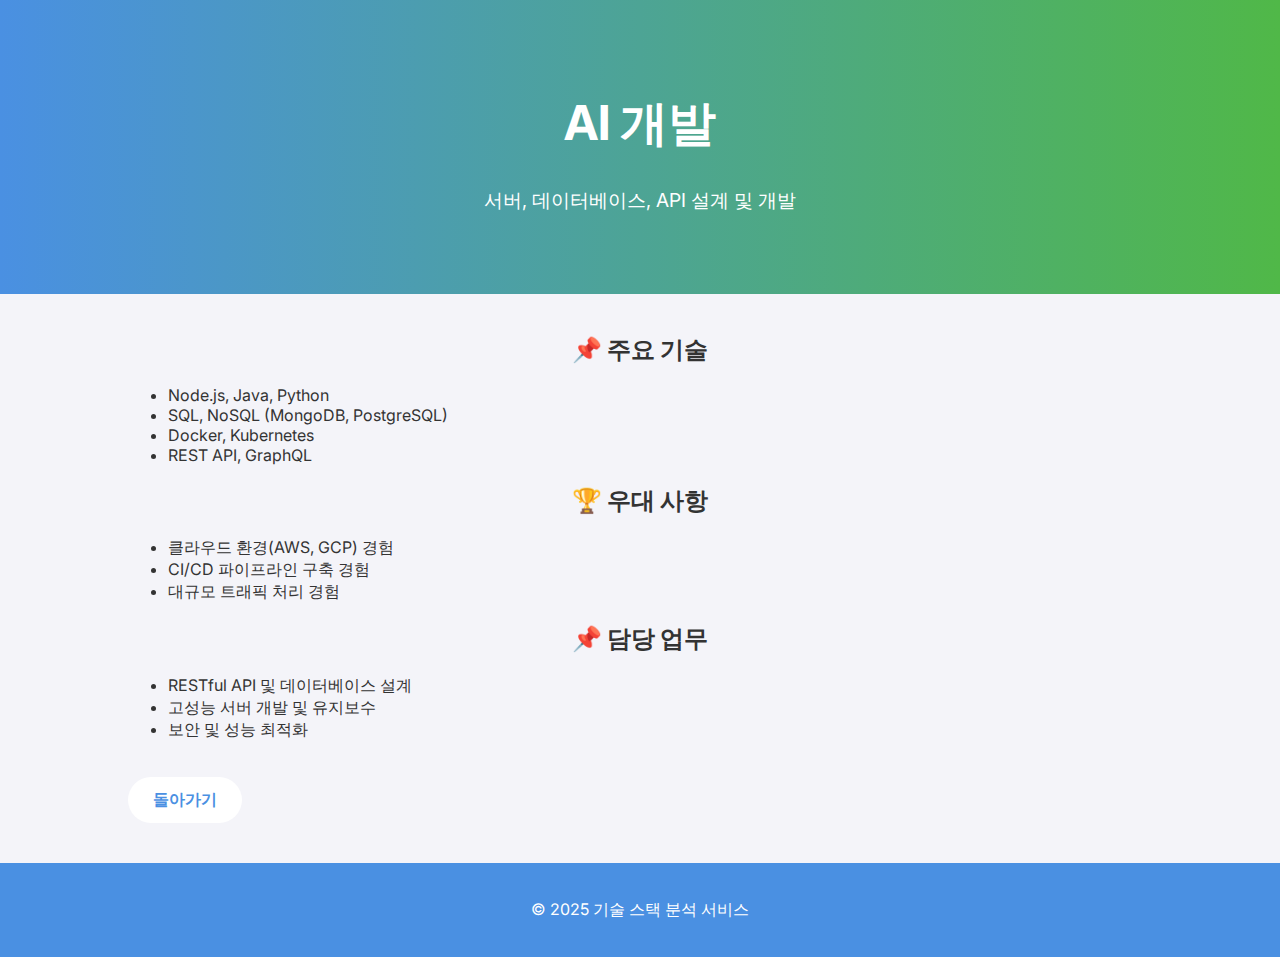
<file: ai.html>
<!DOCTYPE html>
<html lang="ko">
<head>
    <meta charset="UTF-8">
    <meta name="viewport" content="width=device-width, initial-scale=1.0">
    <title>AI 개발 직무 정보</title>
    <link rel="stylesheet" href="styles.css">
</head>
<body>
    <header>
        <h1>AI 개발</h1>
        <p>서버, 데이터베이스, API 설계 및 개발</p>
    </header>

    <main>
        <section class="details">
            <h2>📌 주요 기술</h2>
            <ul>
                <li>Node.js, Java, Python</li>
                <li>SQL, NoSQL (MongoDB, PostgreSQL)</li>
                <li>Docker, Kubernetes</li>
                <li>REST API, GraphQL</li>
            </ul>

            <h2>🏆 우대 사항</h2>
            <ul>
                <li>클라우드 환경(AWS, GCP) 경험</li>
                <li>CI/CD 파이프라인 구축 경험</li>
                <li>대규모 트래픽 처리 경험</li>
            </ul>

            <h2>📌 담당 업무</h2>
            <ul>
                <li>RESTful API 및 데이터베이스 설계</li>
                <li>고성능 서버 개발 및 유지보수</li>
                <li>보안 및 성능 최적화</li>
            </ul>

            <a href="index.html" class="button">돌아가기</a>
        </section>
    </main>

    <footer>
        <p>&copy; 2025 기술 스택 분석 서비스</p>
    </footer>
</body>
</html>
</file>
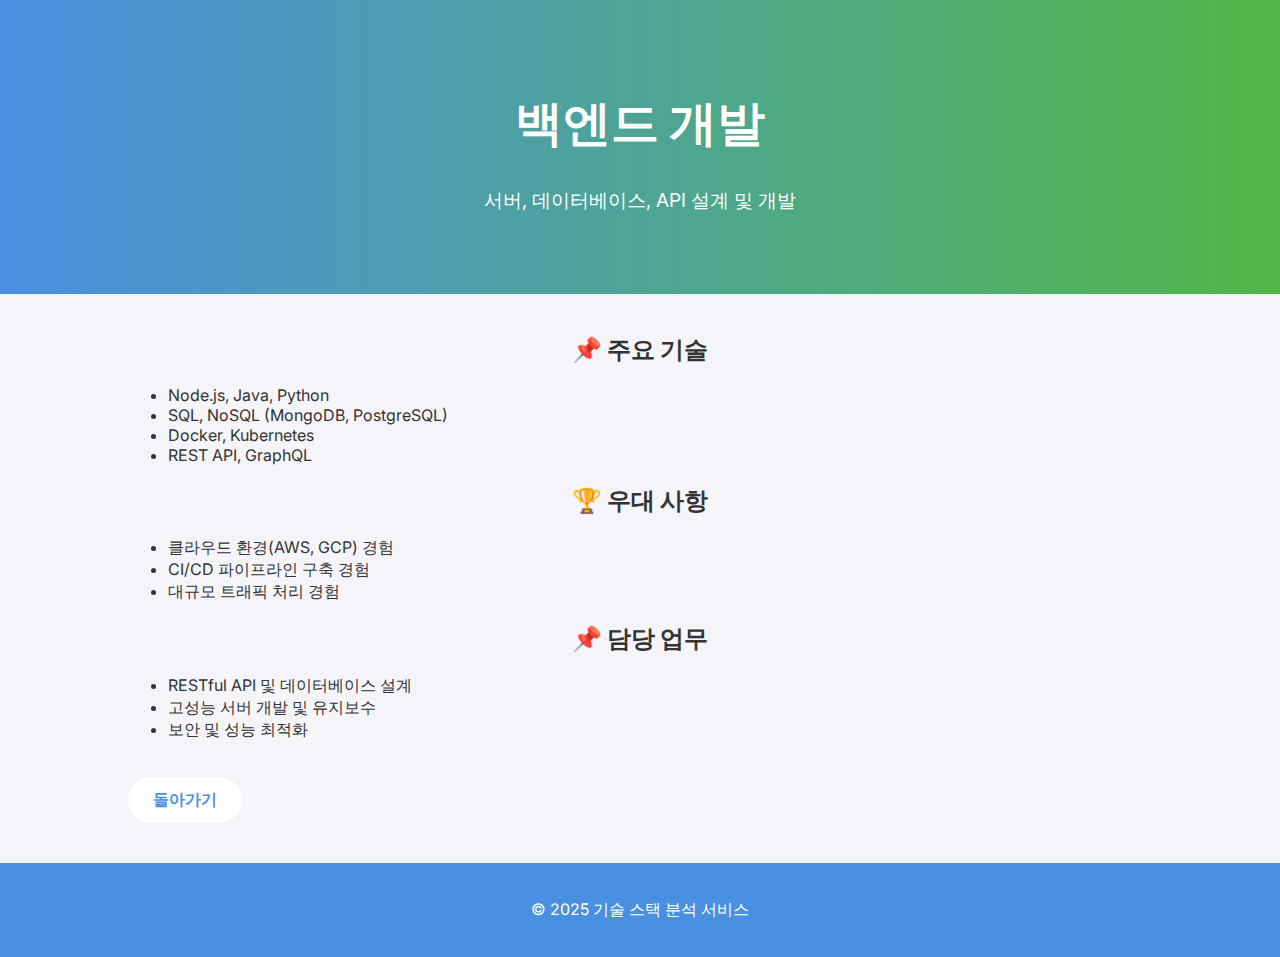
<file: backend.html>
<!DOCTYPE html>
<html lang="ko">
<head>
    <meta charset="UTF-8">
    <meta name="viewport" content="width=device-width, initial-scale=1.0">
    <title>백엔드 개발 직무 정보</title>
    <link rel="stylesheet" href="styles.css">
</head>
<body>
    <header>
        <h1>백엔드 개발</h1>
        <p>서버, 데이터베이스, API 설계 및 개발</p>
    </header>

    <main>
        <section class="details">
            <h2>📌 주요 기술</h2>
            <ul>
                <li>Node.js, Java, Python</li>
                <li>SQL, NoSQL (MongoDB, PostgreSQL)</li>
                <li>Docker, Kubernetes</li>
                <li>REST API, GraphQL</li>
            </ul>

            <h2>🏆 우대 사항</h2>
            <ul>
                <li>클라우드 환경(AWS, GCP) 경험</li>
                <li>CI/CD 파이프라인 구축 경험</li>
                <li>대규모 트래픽 처리 경험</li>
            </ul>

            <h2>📌 담당 업무</h2>
            <ul>
                <li>RESTful API 및 데이터베이스 설계</li>
                <li>고성능 서버 개발 및 유지보수</li>
                <li>보안 및 성능 최적화</li>
            </ul>

            <a href="index.html" class="button">돌아가기</a>
        </section>
    </main>

    <footer>
        <p>&copy; 2025 기술 스택 분석 서비스</p>
    </footer>
</body>
</html>
</file>
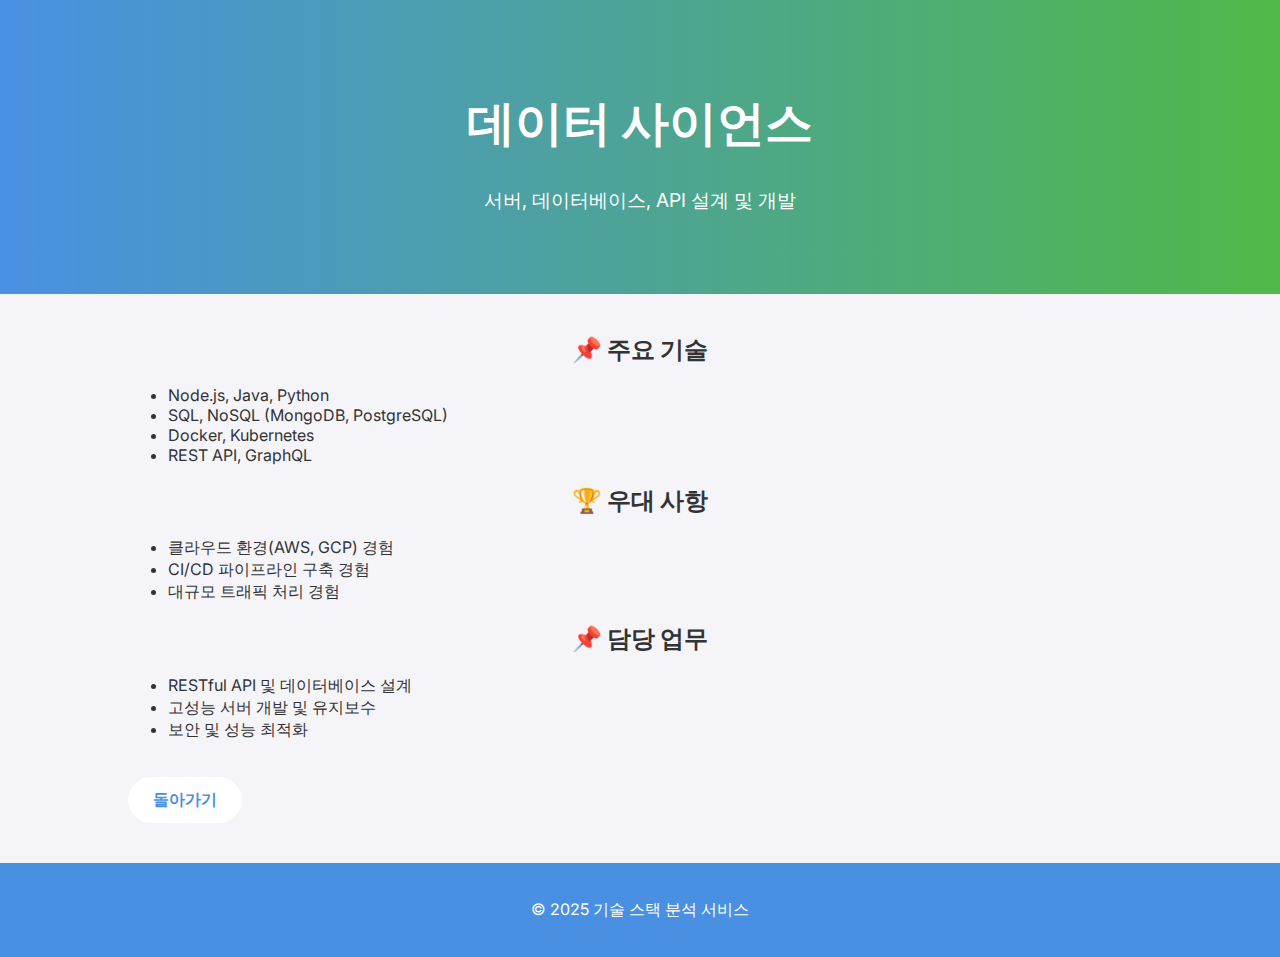
<file: data-sc.html>
<!DOCTYPE html>
<html lang="ko">
<head>
    <meta charset="UTF-8">
    <meta name="viewport" content="width=device-width, initial-scale=1.0">
    <title>데이터 사이언스 직무 정보</title>
    <link rel="stylesheet" href="styles.css">
</head>
<body>
    <header>
        <h1>데이터 사이언스</h1>
        <p>서버, 데이터베이스, API 설계 및 개발</p>
    </header>

    <main>
        <section class="details">
            <h2>📌 주요 기술</h2>
            <ul>
                <li>Node.js, Java, Python</li>
                <li>SQL, NoSQL (MongoDB, PostgreSQL)</li>
                <li>Docker, Kubernetes</li>
                <li>REST API, GraphQL</li>
            </ul>

            <h2>🏆 우대 사항</h2>
            <ul>
                <li>클라우드 환경(AWS, GCP) 경험</li>
                <li>CI/CD 파이프라인 구축 경험</li>
                <li>대규모 트래픽 처리 경험</li>
            </ul>

            <h2>📌 담당 업무</h2>
            <ul>
                <li>RESTful API 및 데이터베이스 설계</li>
                <li>고성능 서버 개발 및 유지보수</li>
                <li>보안 및 성능 최적화</li>
            </ul>

            <a href="index.html" class="button">돌아가기</a>
        </section>
    </main>

    <footer>
        <p>&copy; 2025 기술 스택 분석 서비스</p>
    </footer>
</body>
</html>
</file>
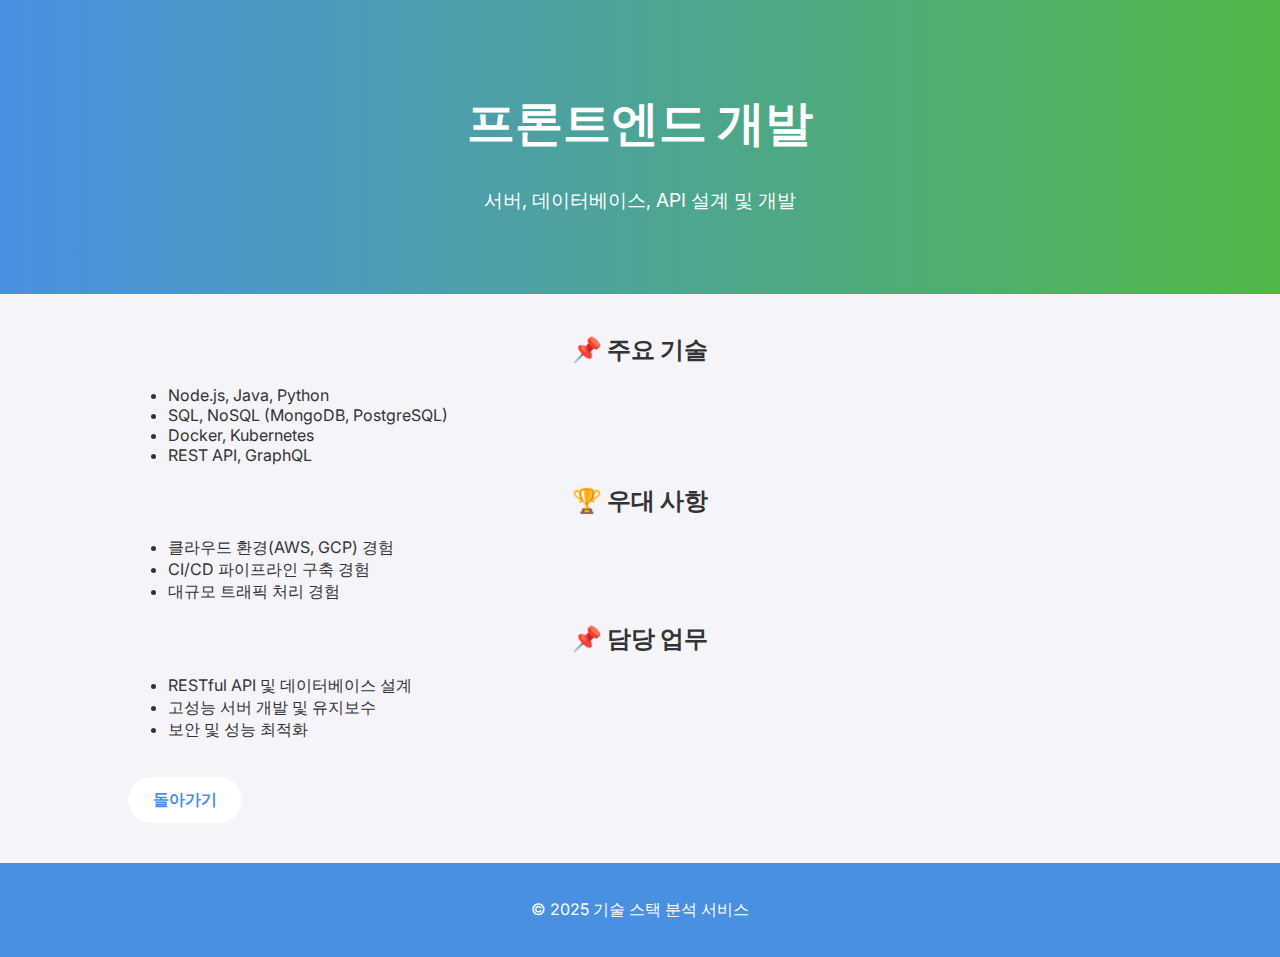
<file: frontend.html>
<!DOCTYPE html>
<html lang="ko">
<head>
    <meta charset="UTF-8">
    <meta name="viewport" content="width=device-width, initial-scale=1.0">
    <title>프론트엔드 개발 직무 정보</title>
    <link rel="stylesheet" href="styles.css">
</head>
<body>
    <header>
        <h1>프론트엔드 개발</h1>
        <p>서버, 데이터베이스, API 설계 및 개발</p>
    </header>

    <main>
        <section class="details">
            <h2>📌 주요 기술</h2>
            <ul>
                <li>Node.js, Java, Python</li>
                <li>SQL, NoSQL (MongoDB, PostgreSQL)</li>
                <li>Docker, Kubernetes</li>
                <li>REST API, GraphQL</li>
            </ul>

            <h2>🏆 우대 사항</h2>
            <ul>
                <li>클라우드 환경(AWS, GCP) 경험</li>
                <li>CI/CD 파이프라인 구축 경험</li>
                <li>대규모 트래픽 처리 경험</li>
            </ul>

            <h2>📌 담당 업무</h2>
            <ul>
                <li>RESTful API 및 데이터베이스 설계</li>
                <li>고성능 서버 개발 및 유지보수</li>
                <li>보안 및 성능 최적화</li>
            </ul>

            <a href="index.html" class="button">돌아가기</a>
        </section>
    </main>

    <footer>
        <p>&copy; 2025 기술 스택 분석 서비스</p>
    </footer>
</body>
</html>
</file>
<file: styles.css>
@import url('https://fonts.googleapis.com/css2?family=Inter:wght@300;400;600&display=swap');

body {
    font-family: 'Inter', sans-serif;
    margin: 0;
    padding: 0;
    background-color: #f4f4f9;
    color: #333;
}

header {
    background: linear-gradient(to right, #4a90e2, #50b848);
    padding: 60px 20px;
    text-align: center;
    color: white;
}

header h1 {
    font-size: 3em;
}

header p {
    font-size: 1.2em;
    margin-top: 10px;
}

.search-container {
    position: relative;
    display: flex;
    justify-content: center;
    margin-top: 30px;
}

.search-input {
    width: 300px;
    padding: 12px 20px;
    border: 2px solid #ccc;
    border-radius: 25px;
    font-size: 1em;
    transition: border 0.3s ease, box-shadow 0.3s ease;
}

.search-input:focus {
    border-color: #4a90e2;
    box-shadow: 0 0 10px rgba(74, 144, 226, 0.5);
    outline: none;
}

.search-button {
    position: absolute;
    right: 10px;
    top: 50%;
    transform: translateY(-50%);
    padding: 10px 20px;
    background: #4a90e2;
    color: white;
    font-weight: bold;
    border-radius: 25px;
    border: none;
    cursor: pointer;
    transition: background-color 0.3s ease, transform 0.3s ease;
}

.search-button:hover {
    background-color: #3d7ec4;
    transform: scale(1.1);
}

.button {
    display: inline-block;
    margin-top: 20px;
    padding: 12px 25px;
    background: white;
    color: #4a90e2;
    font-weight: bold;
    border-radius: 25px;
    text-decoration: none;
    transition: background-color 0.3s ease, transform 0.3s ease;
}

.button:hover {
    background: #f0f0f0;
    transform: scale(1.05);
}

main {
    width: 80%;
    margin: 40px auto;
}

.overview, .tech-comparison {
    background: white;
    padding: 30px;
    margin-bottom: 20px;
    border-radius: 10px;
    box-shadow: 0 4px 10px rgba(0, 0, 0, 0.1);
}

h2 {
    text-align: center;
    color: #333;
}

.card-container {
    display: flex;
    flex-wrap: wrap;
    gap: 15px;
    justify-content: center;
}

.card {
    display: block;
    text-decoration: none;
    background: white;
    padding: 20px;
    width: 200px;
    border-radius: 10px;
    text-align: center;
    box-shadow: 0 4px 8px rgba(0, 0, 0, 0.1);
    transition: transform 0.3s ease, background-color 0.3s ease, box-shadow 0.3s ease;
    color: black;
}

.card:hover {
    transform: translateY(-5px);
    background: #f4f4f4;
    box-shadow: 0 8px 16px rgba(0, 0, 0, 0.2);
}

.badge {
    display: inline-block;
    margin-top: 10px;
    background: #4a90e2;
    color: white;
    padding: 5px 10px;
    border-radius: 5px;
    font-size: 0.9em;
}

footer {
    text-align: center;
    padding: 20px;
    background: #4a90e2;
    color: white;
    margin-top: 30px;
}

/* 기존 스타일 유지 */

.search-container {
    display: flex;
    align-items: center;
    margin-top: 20px;
    gap: 10px;
}

.search-input {
    width: 300px;
    padding: 10px;
    border: 2px solid #ddd;
    border-radius: 25px;
    font-size: 1em;
    transition: border-color 0.3s;
}

.search-input:focus {
    border-color: #4a90e2;
    outline: none;
}

.search-button {
    background-color: #4a90e2;
    color: white;
    padding: 10px 20px;
    border: none;
    border-radius: 25px;
    font-size: 1em;
    cursor: pointer;
    transition: background-color 0.3s, transform 0.3s;
}

.search-button:hover {
    background-color: #357ab7;
    transform: scale(1.05);
}

#selected-skills-list {
    display: flex;
    flex-wrap: wrap;
    gap: 15px;
    margin-top: 20px;
}

.skill-button {
    background-color: #4a90e2;
    color: white;
    padding: 8px 16px;
    border-radius: 25px;
    font-size: 1em;
    display: flex;
    align-items: center;
    justify-content: center;
    position: relative;
    transition: background-color 0.3s, transform 0.3s;
}

.skill-button:hover {
    background-color: #357ab7;
    transform: scale(1.05);
}

.delete-button {
    position: absolute;
    top: 2px;
    right: 4px;
    background-color: #ff4d4d;
    color: white;
    border-radius: 50%;
    padding: 2px 6px;
    font-size: 0.8em;
    cursor: pointer;
    transition: background-color 0.3s;
}

.delete-button:hover {
    background-color: #ff1a1a;
}

/* 추가적인 스타일링 */
.skill-button span {
    margin-left: 8px;
}
</file>
